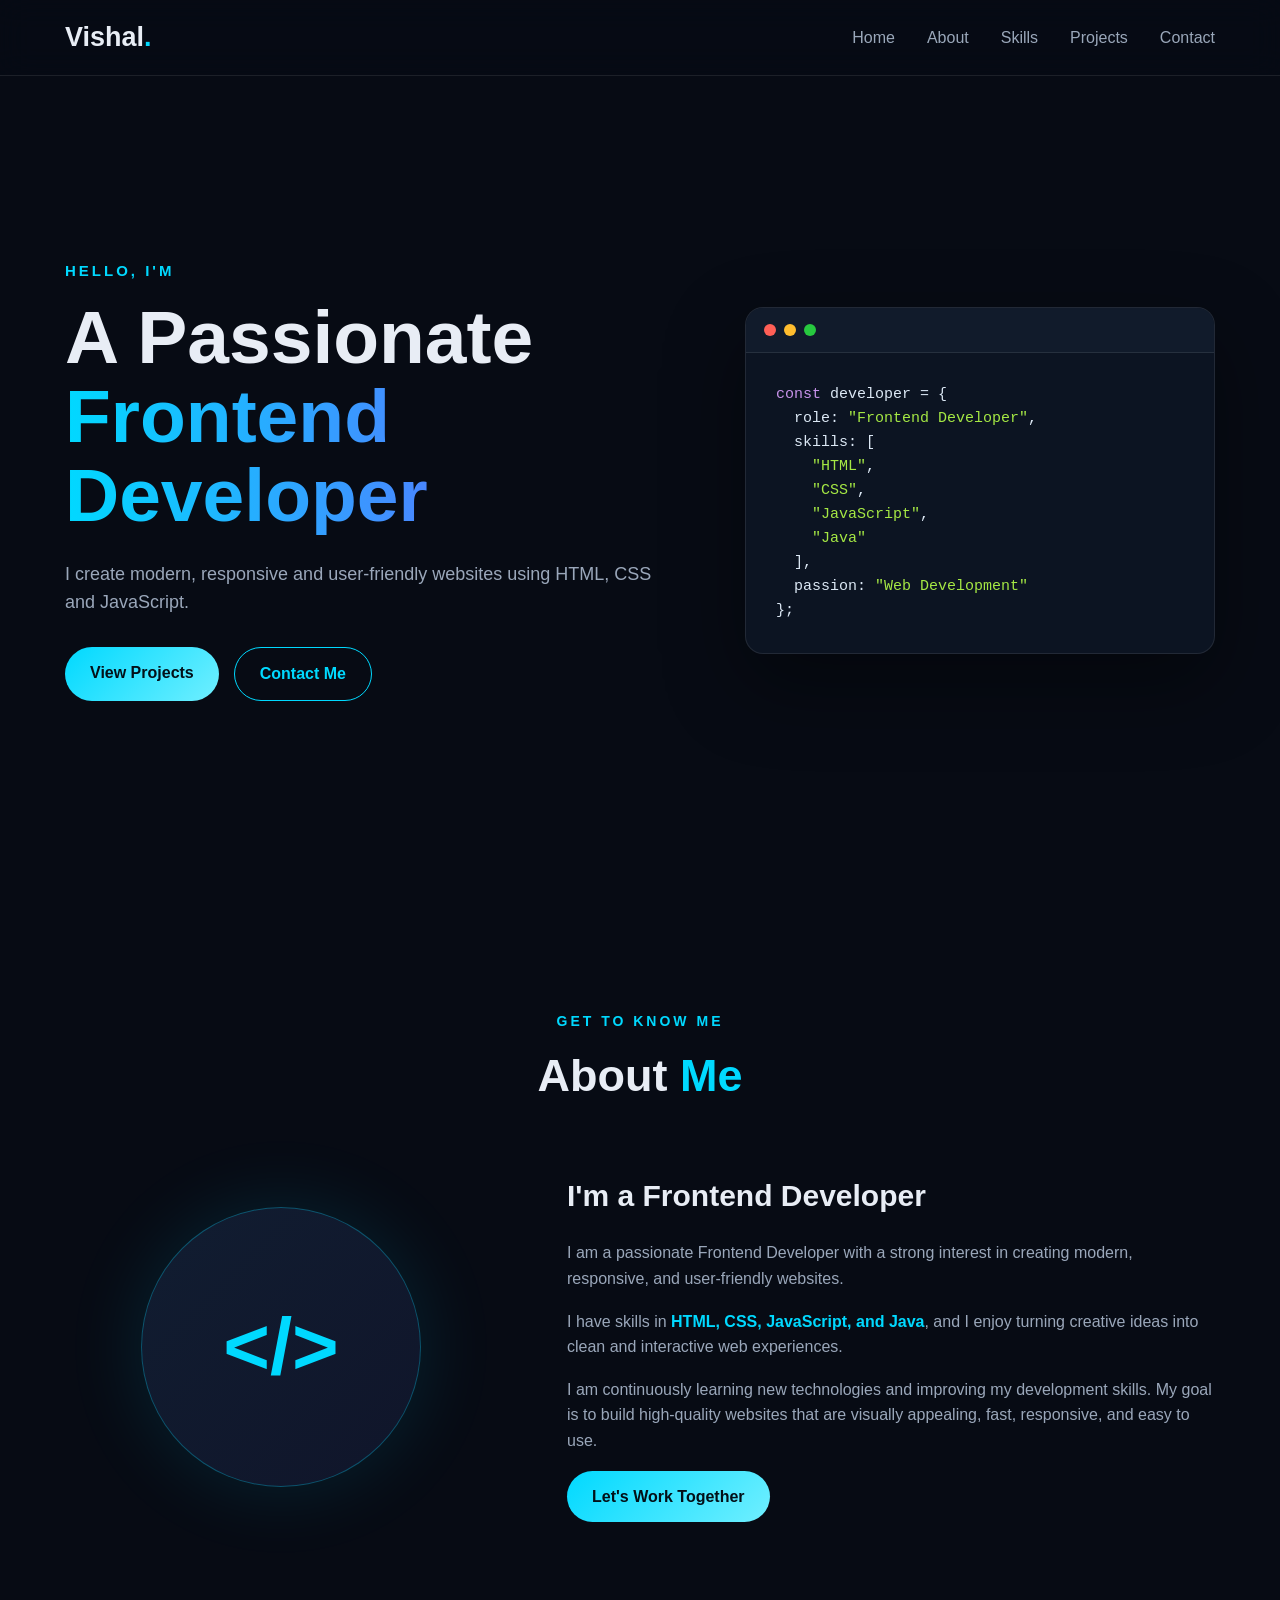
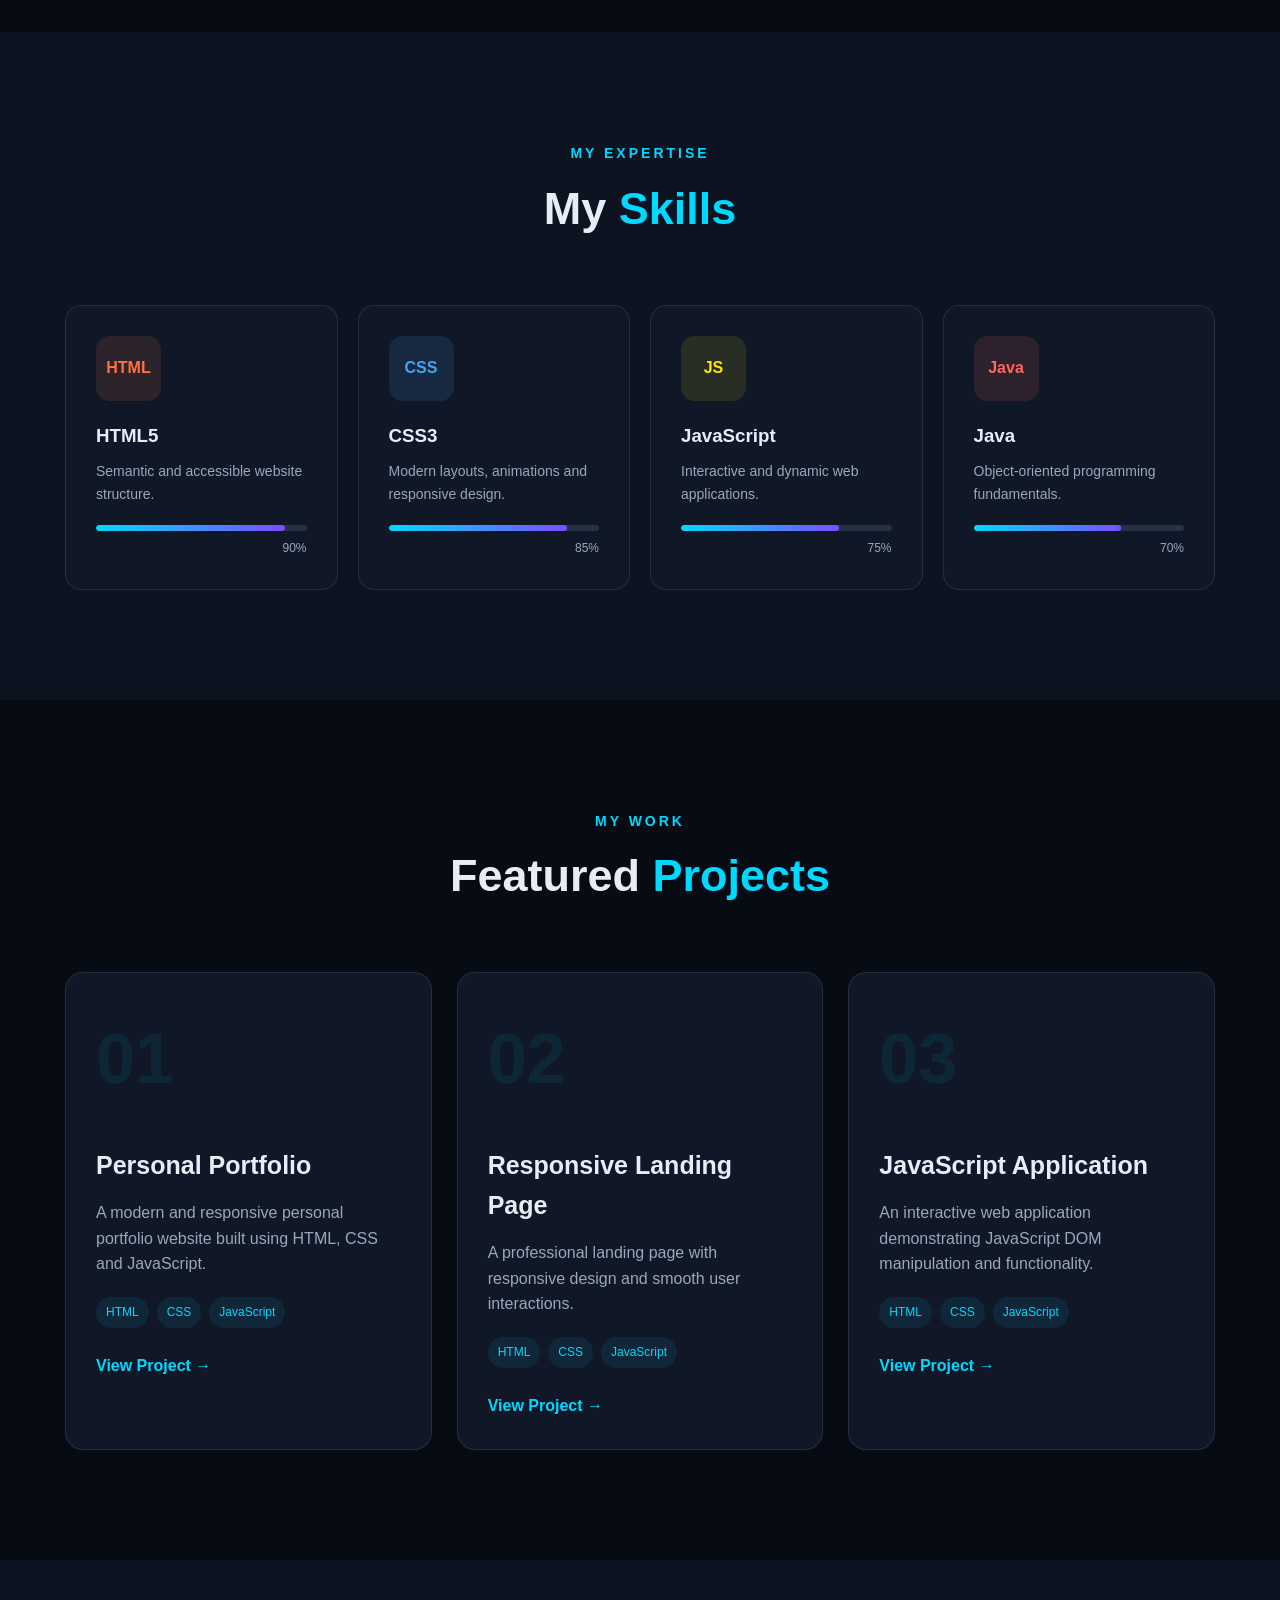
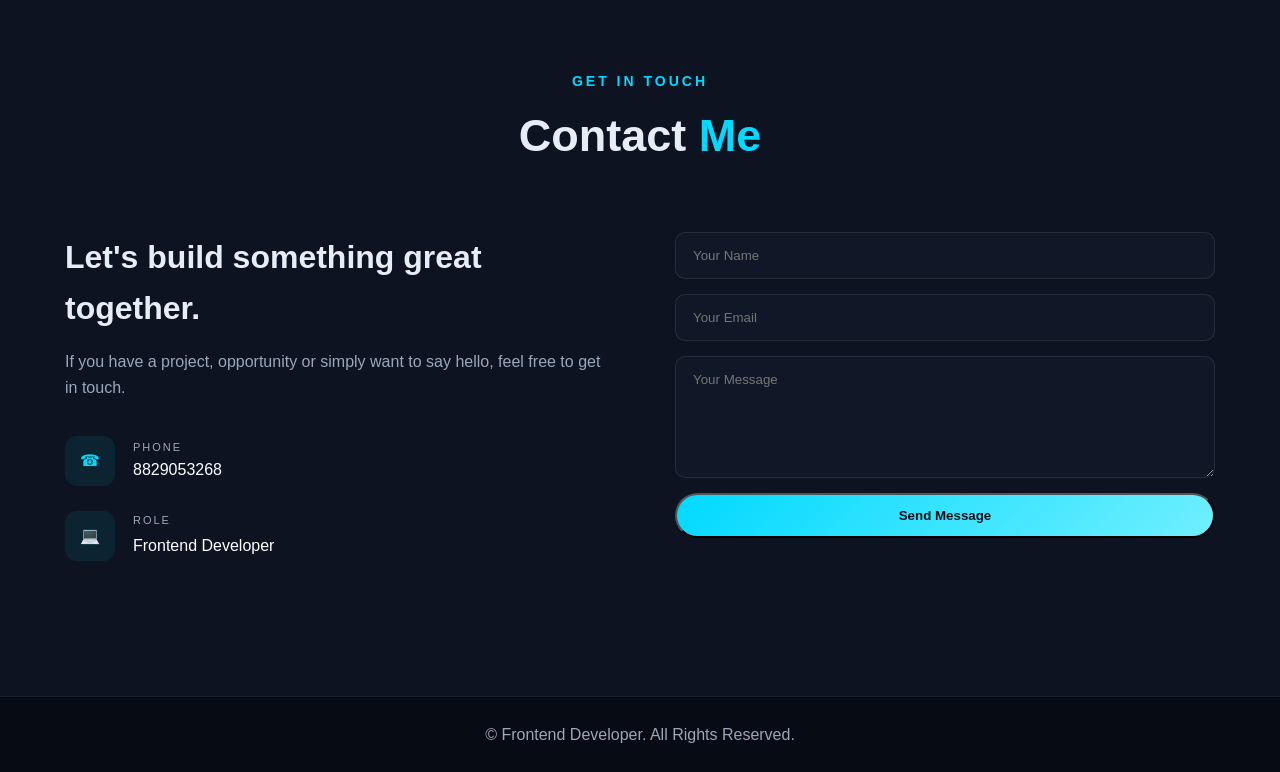
<file: index.html>
<!DOCTYPE html>
<html lang="en">
<head>
    <meta charset="UTF-8">
    <meta name="viewport" content="width=device-width, initial-scale=1.0">

    <meta name="description"
          content="Professional Frontend Developer Portfolio">

    <title>Frontend Developer | Portfolio</title>

    <link rel="stylesheet" href="styles.css">
</head>

<body>

    <!-- ================= NAVBAR ================= -->

    <header class="header">
        <nav class="navbar">

            </strong><a href="#home" class="logo">
                Vishal<span>.</span>
            </a>

            <button class="menu-toggle" id="menuToggle">
                ☰
            </button>

            <ul class="nav-menu" id="navMenu">
                <li><a href="#home">Home</a></li>
                <li><a href="#about">About</a></li>
                <li><a href="#skills">Skills</a></li>
                <li><a href="#projects">Projects</a></li>
                <li><a href="#contact">Contact</a></li>
            </ul>

        </nav>
    </header>


    <!-- ================= HERO ================= -->

    <main>

        <section class="hero" id="home">

            <div class="hero-content">

                <p class="small-title">HELLO, I'M</p>

                <h1>
                    A Passionate
                    <span>Frontend Developer</span>
                </h1>

                <p class="hero-description">
                    I create modern, responsive and user-friendly websites
                    using HTML, CSS and JavaScript.
                </p>

                <div class="hero-buttons">

                    <a href="#projects" class="btn primary-btn">
                        View Projects
                    </a>

                    <a href="#contact" class="btn outline-btn">
                        Contact Me
                    </a>

                </div>

            </div>


            <div class="hero-visual">

                <div class="code-card">

                    <div class="window-header">
                        <span></span>
                        <span></span>
                        <span></span>
                    </div>

                    <div class="code-content">

<pre><code><span class="purple">const</span> developer = {
  role: <span class="green">"Frontend Developer"</span>,
  skills: [
    <span class="green">"HTML"</span>,
    <span class="green">"CSS"</span>,
    <span class="green">"JavaScript"</span>,
    <span class="green">"Java"</span>
  ],
  passion: <span class="green">"Web Development"</span>
};</code></pre>

                    </div>

                </div>

            </div>

        </section>


        <!-- ================= ABOUT ================= -->

        <section class="section" id="about">

            <div class="section-heading">

                <p>GET TO KNOW ME</p>

                <h2>About <span>Me</span></h2>

            </div>


            <div class="about-container">

                <div class="about-image">

                    <div class="profile-circle">
                        &lt;/&gt;
                    </div>

                </div>


                <div class="about-content">

                    <h3>
                        I'm a Frontend Developer
                    </h3>

                    <p>
                        I am a passionate Frontend Developer with a strong
                        interest in creating modern, responsive, and
                        user-friendly websites.
                    </p>

                    <p>
                        I have skills in
                        <strong>HTML, CSS, JavaScript, and Java</strong>,
                        and I enjoy turning creative ideas into clean and
                        interactive web experiences.
                    </p>

                    <p>
                        I am continuously learning new technologies and
                        improving my development skills. My goal is to build
                        high-quality websites that are visually appealing,
                        fast, responsive, and easy to use.
                    </p>

                    <a href="#contact" class="btn primary-btn">
                        Let's Work Together
                    </a>

                </div>

            </div>

        </section>


        <!-- ================= SKILLS ================= -->

        <section class="section skills-section" id="skills">

            <div class="section-heading">

                <p>MY EXPERTISE</p>

                <h2>My <span>Skills</span></h2>

            </div>


            <div class="skills-grid">

                <div class="skill-card">

                    <div class="skill-icon html">
                        HTML
                    </div>

                    <h3>HTML5</h3>

                    <p>
                        Semantic and accessible website structure.
                    </p>

                    <div class="skill-bar">
                        <div style="width: 90%"></div>
                    </div>

                    <span class="percentage">90%</span>

                </div>


                <div class="skill-card">

                    <div class="skill-icon css">
                        CSS
                    </div>

                    <h3>CSS3</h3>

                    <p>
                        Modern layouts, animations and responsive design.
                    </p>

                    <div class="skill-bar">
                        <div style="width: 85%"></div>
                    </div>

                    <span class="percentage">85%</span>

                </div>


                <div class="skill-card">

                    <div class="skill-icon javascript">
                        JS
                    </div>

                    <h3>JavaScript</h3>

                    <p>
                        Interactive and dynamic web applications.
                    </p>

                    <div class="skill-bar">
                        <div style="width: 75%"></div>
                    </div>

                    <span class="percentage">75%</span>

                </div>


                <div class="skill-card">

                    <div class="skill-icon java">
                        Java
                    </div>

                    <h3>Java</h3>

                    <p>
                        Object-oriented programming fundamentals.
                    </p>

                    <div class="skill-bar">
                        <div style="width: 70%"></div>
                    </div>

                    <span class="percentage">70%</span>

                </div>

            </div>

        </section>


        <!-- ================= PROJECTS ================= -->

        <section class="section" id="projects">

            <div class="section-heading">

                <p>MY WORK</p>

                <h2>Featured <span>Projects</span></h2>

            </div>


            <div class="projects-grid">

                <article class="project-card">

                    <div class="project-number">
                        01
                    </div>

                    <div class="project-info">

                        <h3>Personal Portfolio</h3>

                        <p>
                            A modern and responsive personal portfolio
                            website built using HTML, CSS and JavaScript.
                        </p>

                        <div class="tech-list">
                            <span>HTML</span>
                            <span>CSS</span>
                            <span>JavaScript</span>
                        </div>

                        <a href="#" class="project-link">
                            View Project →
                        </a>

                    </div>

                </article>


                <article class="project-card">

                    <div class="project-number">
                        02
                    </div>

                    <div class="project-info">

                        <h3>Responsive Landing Page</h3>

                        <p>
                            A professional landing page with responsive
                            design and smooth user interactions.
                        </p>

                        <div class="tech-list">
                            <span>HTML</span>
                            <span>CSS</span>
                            <span>JavaScript</span>
                        </div>

                        <a href="#" class="project-link">
                            View Project →
                        </a>

                    </div>

                </article>


                <article class="project-card">

                    <div class="project-number">
                        03
                    </div>

                    <div class="project-info">

                        <h3>JavaScript Application</h3>

                        <p>
                            An interactive web application demonstrating
                            JavaScript DOM manipulation and functionality.
                        </p>

                        <div class="tech-list">
                            <span>HTML</span>
                            <span>CSS</span>
                            <span>JavaScript</span>
                        </div>

                        <a href="#" class="project-link">
                            View Project →
                        </a>

                    </div>

                </article>

            </div>

        </section>


        <!-- ================= CONTACT ================= -->

        <section class="section contact-section" id="contact">

            <div class="section-heading">

                <p>GET IN TOUCH</p>

                <h2>Contact <span>Me</span></h2>

            </div>


            <div class="contact-container">

                <div class="contact-details">

                    <h3>Let's build something great together.</h3>

                    <p>
                        If you have a project, opportunity or simply want
                        to say hello, feel free to get in touch.
                    </p>


                    <div class="contact-box">

                        <div class="contact-icon">
                            ☎
                        </div>

                        <div>
                            <small>PHONE</small>

                            <a href="tel:8829053268">
                                8829053268
                            </a>
                        </div>

                    </div>


                    <div class="contact-box">

                        <div class="contact-icon">
                            💻
                        </div>

                        <div>
                            <small>ROLE</small>

                            <p>Frontend Developer</p>
                        </div>

                    </div>

                </div>


                <form id="contactForm" class="contact-form">

                    <input
                        type="text"
                        id="name"
                        placeholder="Your Name"
                        required
                    >

                    <input
                        type="email"
                        id="email"
                        placeholder="Your Email"
                        required
                    >

                    <textarea
                        id="message"
                        rows="6"
                        placeholder="Your Message"
                        required
                    ></textarea>

                    <button type="submit" class="btn primary-btn">
                        Send Message
                    </button>

                </form>

            </div>

        </section>

    </main>


    <!-- ================= FOOTER ================= -->

    <footer>

        <p>
            © <span id="year"></span>
            Frontend Developer. All Rights Reserved.
        </p>

    </footer>


    <button id="backToTop" class="back-to-top">
        ↑
    </button>


    <script src="scriptss.js"></script>

</body>
</html>
</file>
<file: styles.css>
* {
    margin: 0;
    padding: 0;
    box-sizing: border-box;
}

html {
    scroll-behavior: smooth;
}

:root {
    --background: #070b14;
    --background-light: #0d1321;
    --card: #101827;

    --white: #ffffff;
    --text: #e8edf5;
    --muted: #9aa7ba;

    --primary: #00d9ff;
    --secondary: #7c4dff;

    --border: rgba(255,255,255,0.09);
}

body {
    font-family: Arial, Helvetica, sans-serif;
    background: var(--background);
    color: var(--text);
    line-height: 1.6;
}

a {
    text-decoration: none;
    color: inherit;
}


/* ================= HEADER ================= */

.header {
    position: fixed;
    top: 0;
    width: 100%;
    z-index: 1000;

    background: rgba(7,11,20,0.85);
    backdrop-filter: blur(15px);

    border-bottom: 1px solid var(--border);
}

.navbar {
    max-width: 1200px;
    height: 75px;

    margin: auto;
    padding: 0 25px;

    display: flex;
    align-items: center;
    justify-content: space-between;
}

.logo {
    font-size: 27px;
    font-weight: 800;
}

.logo span {
    color: var(--primary);
}

.nav-menu {
    display: flex;
    list-style: none;
    gap: 32px;
}

.nav-menu a {
    color: var(--muted);
    transition: 0.3s;
}

.nav-menu a:hover {
    color: var(--primary);
}

.menu-toggle {
    display: none;

    background: none;
    border: none;

    color: white;
    font-size: 28px;

    cursor: pointer;
}


/* ================= HERO ================= */

.hero {
    min-height: 100vh;

    max-width: 1200px;
    margin: auto;

    padding: 140px 25px 80px;

    display: flex;
    align-items: center;
    justify-content: space-between;

    gap: 60px;
}

.hero-content {
    flex: 1;
}

.small-title {
    color: var(--primary);
    font-size: 15px;
    font-weight: bold;
    letter-spacing: 3px;

    margin-bottom: 15px;
}

.hero h1 {
    font-size: clamp(45px, 6vw, 75px);
    line-height: 1.05;

    margin-bottom: 25px;
}

.hero h1 span {
    display: block;

    background: linear-gradient(
        90deg,
        var(--primary),
        var(--secondary)
    );

    -webkit-background-clip: text;
    -webkit-text-fill-color: transparent;
}

.hero-description {
    color: var(--muted);

    max-width: 600px;

    font-size: 18px;

    margin-bottom: 30px;
}

.hero-buttons {
    display: flex;
    gap: 15px;
}

.btn {
    display: inline-block;

    padding: 13px 25px;

    border-radius: 30px;

    font-weight: bold;

    transition: 0.3s;
}

.primary-btn {
    color: #031018;

    background: linear-gradient(
        135deg,
        var(--primary),
        #70efff
    );
}

.primary-btn:hover {
    transform: translateY(-4px);

    box-shadow:
        0 10px 35px rgba(0,217,255,0.25);
}

.outline-btn {
    border: 1px solid var(--primary);

    color: var(--primary);
}

.outline-btn:hover {
    background: var(--primary);
    color: #031018;
}


/* ================= CODE CARD ================= */

.hero-visual {
    width: 470px;
}

.code-card {
    background: #0c1422;

    border: 1px solid var(--border);

    border-radius: 18px;

    overflow: hidden;

    box-shadow:
        0 30px 80px rgba(0,0,0,0.4);

    animation: floating 4s ease-in-out infinite;
}

.window-header {
    height: 45px;

    display: flex;
    align-items: center;

    gap: 8px;

    padding: 0 18px;

    background: #111b2b;

    border-bottom: 1px solid var(--border);
}

.window-header span {
    width: 12px;
    height: 12px;

    border-radius: 50%;

    background: #ff5f56;
}

.window-header span:nth-child(2) {
    background: #ffbd2e;
}

.window-header span:nth-child(3) {
    background: #27c93f;
}

.code-content {
    padding: 30px;
}

.code-content pre {
    color: #dce8f5;

    font-size: 15px;

    overflow-x: auto;
}

.purple {
    color: #c792ea;
}

.green {
    color: #a5e844;
}

@keyframes floating {
    0%, 100% {
        transform: translateY(0);
    }

    50% {
        transform: translateY(-12px);
    }
}


/* ================= SECTIONS ================= */

.section {
    max-width: 1200px;

    margin: auto;

    padding: 110px 25px;
}

.section-heading {
    text-align: center;

    margin-bottom: 60px;
}

.section-heading p {
    color: var(--primary);

    font-size: 14px;
    font-weight: bold;

    letter-spacing: 3px;

    margin-bottom: 8px;
}

.section-heading h2 {
    font-size: 45px;
}

.section-heading h2 span {
    color: var(--primary);
}


/* ================= ABOUT ================= */

.about-container {
    display: grid;

    grid-template-columns: 0.8fr 1.2fr;

    gap: 70px;

    align-items: center;
}

.about-image {
    display: flex;
    justify-content: center;
}

.profile-circle {
    width: 280px;
    height: 280px;

    border-radius: 50%;

    display: grid;
    place-items: center;

    font-size: 80px;
    font-weight: bold;

    color: var(--primary);

    background:
        linear-gradient(
            135deg,
            #111d31,
            #10152a
        );

    border: 1px solid rgba(0,217,255,0.3);

    box-shadow:
        0 0 80px rgba(0,217,255,0.12);
}

.about-content h3 {
    font-size: 30px;

    margin-bottom: 20px;
}

.about-content p {
    color: var(--muted);

    margin-bottom: 17px;
}

.about-content strong {
    color: var(--primary);
}


/* ================= SKILLS ================= */

.skills-section {
    max-width: none;

    background: var(--background-light);
}

.skills-section .section-heading,
.skills-grid {
    max-width: 1150px;
    margin-left: auto;
    margin-right: auto;
}

.skills-grid {
    display: grid;

    grid-template-columns:
        repeat(4, 1fr);

    gap: 20px;
}

.skill-card {
    background: var(--card);

    border: 1px solid var(--border);

    padding: 30px;

    border-radius: 16px;

    transition: 0.3s;
}

.skill-card:hover {
    transform: translateY(-8px);

    border-color:
        rgba(0,217,255,0.4);
}

.skill-icon {
    width: 65px;
    height: 65px;

    display: grid;
    place-items: center;

    border-radius: 14px;

    margin-bottom: 20px;

    font-weight: bold;
}

.html {
    color: #ff7043;
    background: rgba(255,112,67,0.12);
}

.css {
    color: #42a5f5;
    background: rgba(66,165,245,0.12);
}

.javascript {
    color: #ffe600;
    background: rgba(255,230,0,0.10);
}

.java {
    color: #ff665c;
    background: rgba(255,102,92,0.12);
}

.skill-card h3 {
    margin-bottom: 10px;
}

.skill-card p {
    color: var(--muted);

    font-size: 14px;

    min-height: 45px;
}

.skill-bar {
    height: 6px;

    margin-top: 20px;

    background: #263245;

    border-radius: 10px;

    overflow: hidden;
}

.skill-bar div {
    height: 100%;

    border-radius: 10px;

    background:
        linear-gradient(
            90deg,
            var(--primary),
            var(--secondary)
        );
}

.percentage {
    display: block;

    text-align: right;

    margin-top: 8px;

    font-size: 12px;

    color: var(--muted);
}


/* ================= PROJECTS ================= */

.projects-grid {
    display: grid;

    grid-template-columns:
        repeat(3, 1fr);

    gap: 25px;
}

.project-card {
    position: relative;

    overflow: hidden;

    min-height: 360px;

    background: var(--card);

    border: 1px solid var(--border);

    border-radius: 18px;

    padding: 30px;

    transition: 0.3s;
}

.project-card:hover {
    transform: translateY(-8px);

    border-color:
        rgba(0,217,255,0.4);
}

.project-number {
    font-size: 70px;

    font-weight: 900;

    color: rgba(0,217,255,0.08);

    margin-bottom: 30px;
}

.project-info h3 {
    font-size: 25px;

    margin-bottom: 15px;
}

.project-info p {
    color: var(--muted);

    margin-bottom: 20px;
}

.tech-list {
    display: flex;

    flex-wrap: wrap;

    gap: 8px;
}

.tech-list span {
    font-size: 12px;

    padding: 6px 10px;

    border-radius: 20px;

    color: var(--primary);

    background:
        rgba(0,217,255,0.08);
}

.project-link {
    display: inline-block;

    margin-top: 25px;

    color: var(--primary);

    font-weight: bold;
}


/* ================= CONTACT ================= */

.contact-section {
    max-width: none;

    background: var(--background-light);
}

.contact-section .section-heading,
.contact-container {
    max-width: 1150px;

    margin-left: auto;
    margin-right: auto;
}

.contact-container {
    display: grid;

    grid-template-columns: 1fr 1fr;

    gap: 70px;
}

.contact-details h3 {
    font-size: 32px;

    margin-bottom: 15px;
}

.contact-details > p {
    color: var(--muted);

    margin-bottom: 35px;
}

.contact-box {
    display: flex;

    align-items: center;

    gap: 18px;

    margin-bottom: 25px;
}

.contact-icon {
    width: 50px;
    height: 50px;

    display: grid;
    place-items: center;

    border-radius: 12px;

    color: var(--primary);

    background:
        rgba(0,217,255,0.08);
}

.contact-box small {
    display: block;

    color: var(--muted);

    font-size: 11px;

    letter-spacing: 2px;
}

.contact-box a,
.contact-box p {
    color: white;

    margin-top: 3px;
}

.contact-form {
    display: flex;

    flex-direction: column;

    gap: 15px;
}

.contact-form input,
.contact-form textarea {
    width: 100%;

    padding: 15px 17px;

    border: 1px solid var(--border);

    border-radius: 10px;

    outline: none;

    background: var(--card);

    color: white;

    font-family: inherit;
}

.contact-form textarea {
    resize: vertical;
}

.contact-form input:focus,
.contact-form textarea:focus {
    border-color: var(--primary);
}


/* ================= FOOTER ================= */

footer {
    text-align: center;

    padding: 25px;

    color: var(--muted);

    border-top: 1px solid var(--border);
}


/* ================= BACK TO TOP ================= */

.back-to-top {
    position: fixed;

    right: 25px;
    bottom: 25px;

    width: 45px;
    height: 45px;

    border: none;

    border-radius: 50%;

    background: var(--primary);

    color: #031018;

    font-size: 20px;

    cursor: pointer;

    opacity: 0;

    pointer-events: none;

    transition: 0.3s;
}

.back-to-top.show {
    opacity: 1;

    pointer-events: auto;
}


/* ================= RESPONSIVE ================= */

@media (max-width: 950px) {

    .hero {
        flex-direction: column;

        text-align: center;

        padding-top: 130px;
    }

    .hero-description {
        margin-left: auto;
        margin-right: auto;
    }

    .hero-buttons {
        justify-content: center;
    }

    .hero-visual {
        width: 100%;

        max-width: 500px;
    }

    .skills-grid {
        grid-template-columns:
            repeat(2, 1fr);
    }

    .projects-grid {
        grid-template-columns: 1fr;
    }

    .about-container {
        grid-template-columns: 1fr;
    }

    .contact-container {
        grid-template-columns: 1fr;
    }
}


@media (max-width: 700px) {

    .menu-toggle {
        display: block;
    }

    .nav-menu {
        position: absolute;

        top: 75px;
        left: -100%;

        width: 100%;

        flex-direction: column;

        text-align: center;

        gap: 0;

        padding: 15px 0;

        background: #090f1b;

        transition: 0.3s;
    }

    .nav-menu.active {
        left: 0;
    }

    .nav-menu li {
        padding: 15px;
    }

    .skills-grid {
        grid-template-columns: 1fr;
    }

    .hero h1 {
        font-size: 45px;
    }

    .section-heading h2 {
        font-size: 35px;
    }

    .hero-buttons {
        flex-direction: column;
    }

    .profile-circle {
        width: 220px;
        height: 220px;
    }
}
</file>
